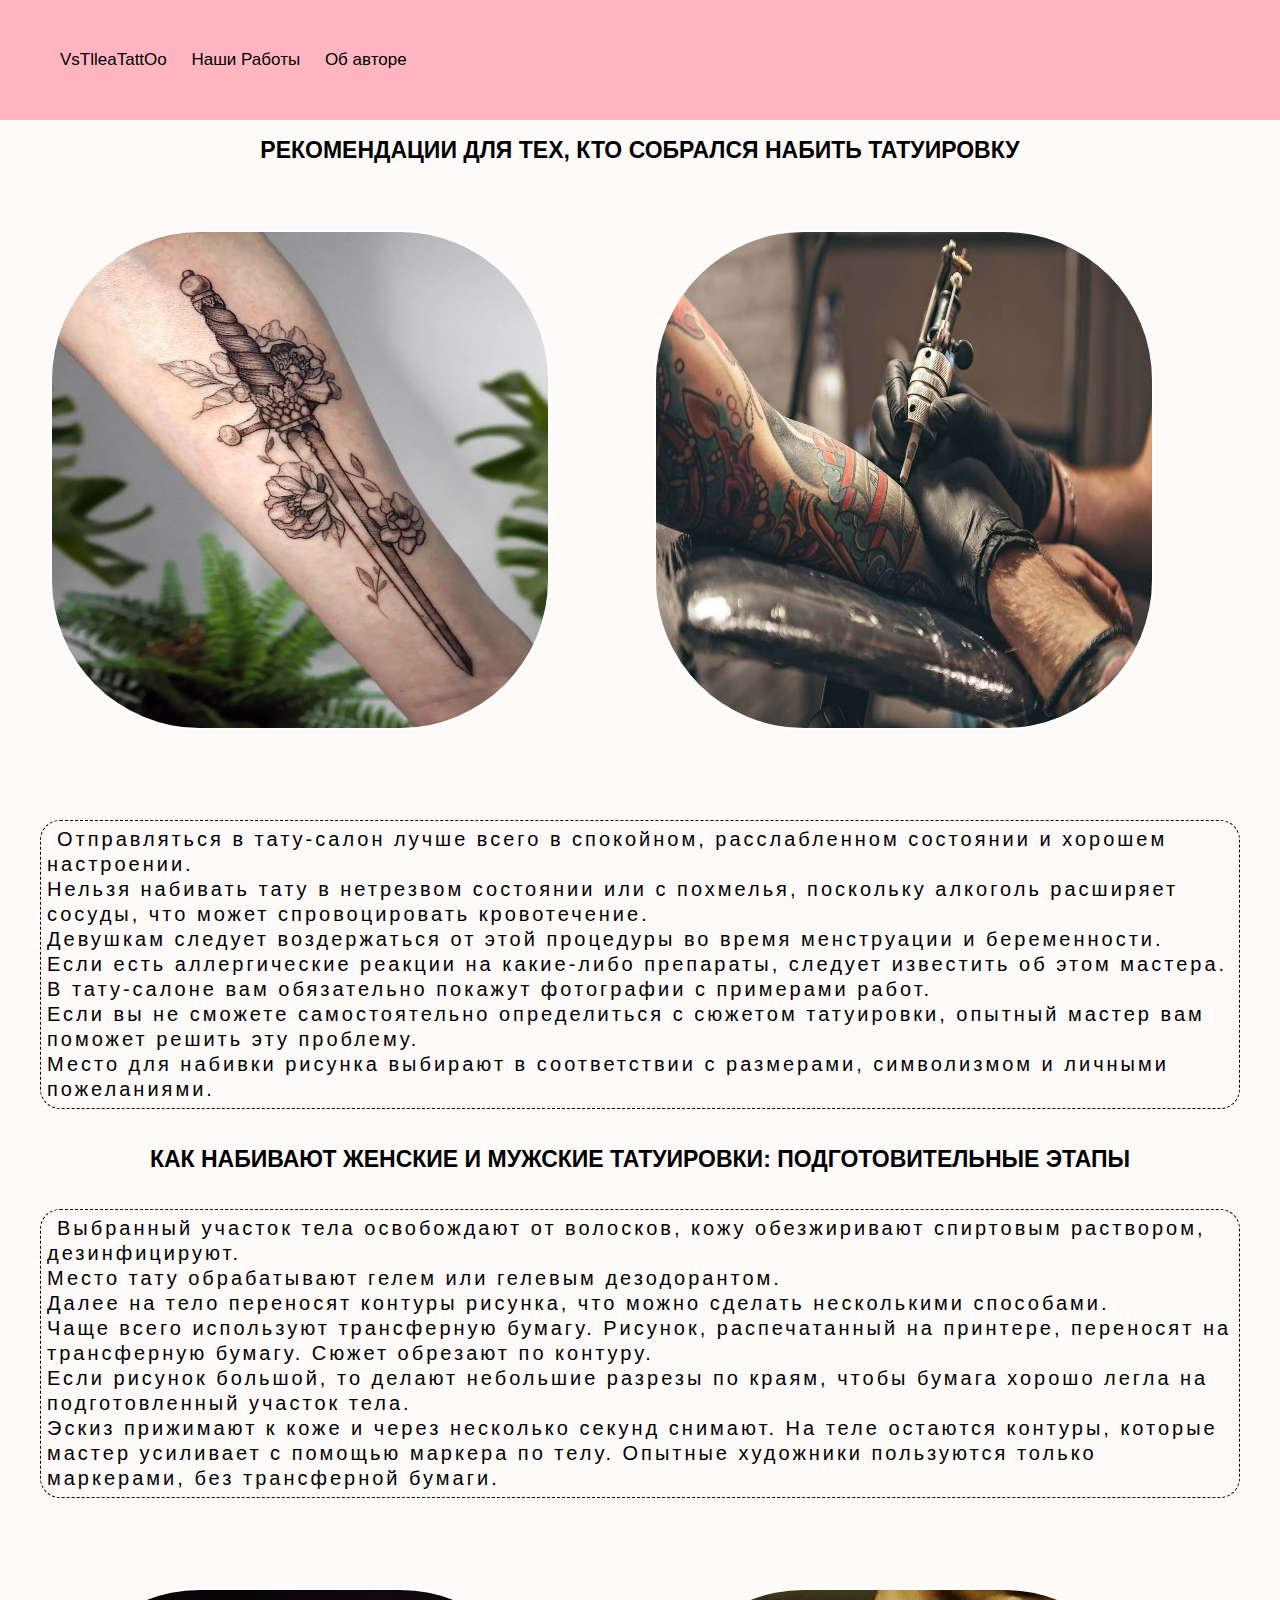
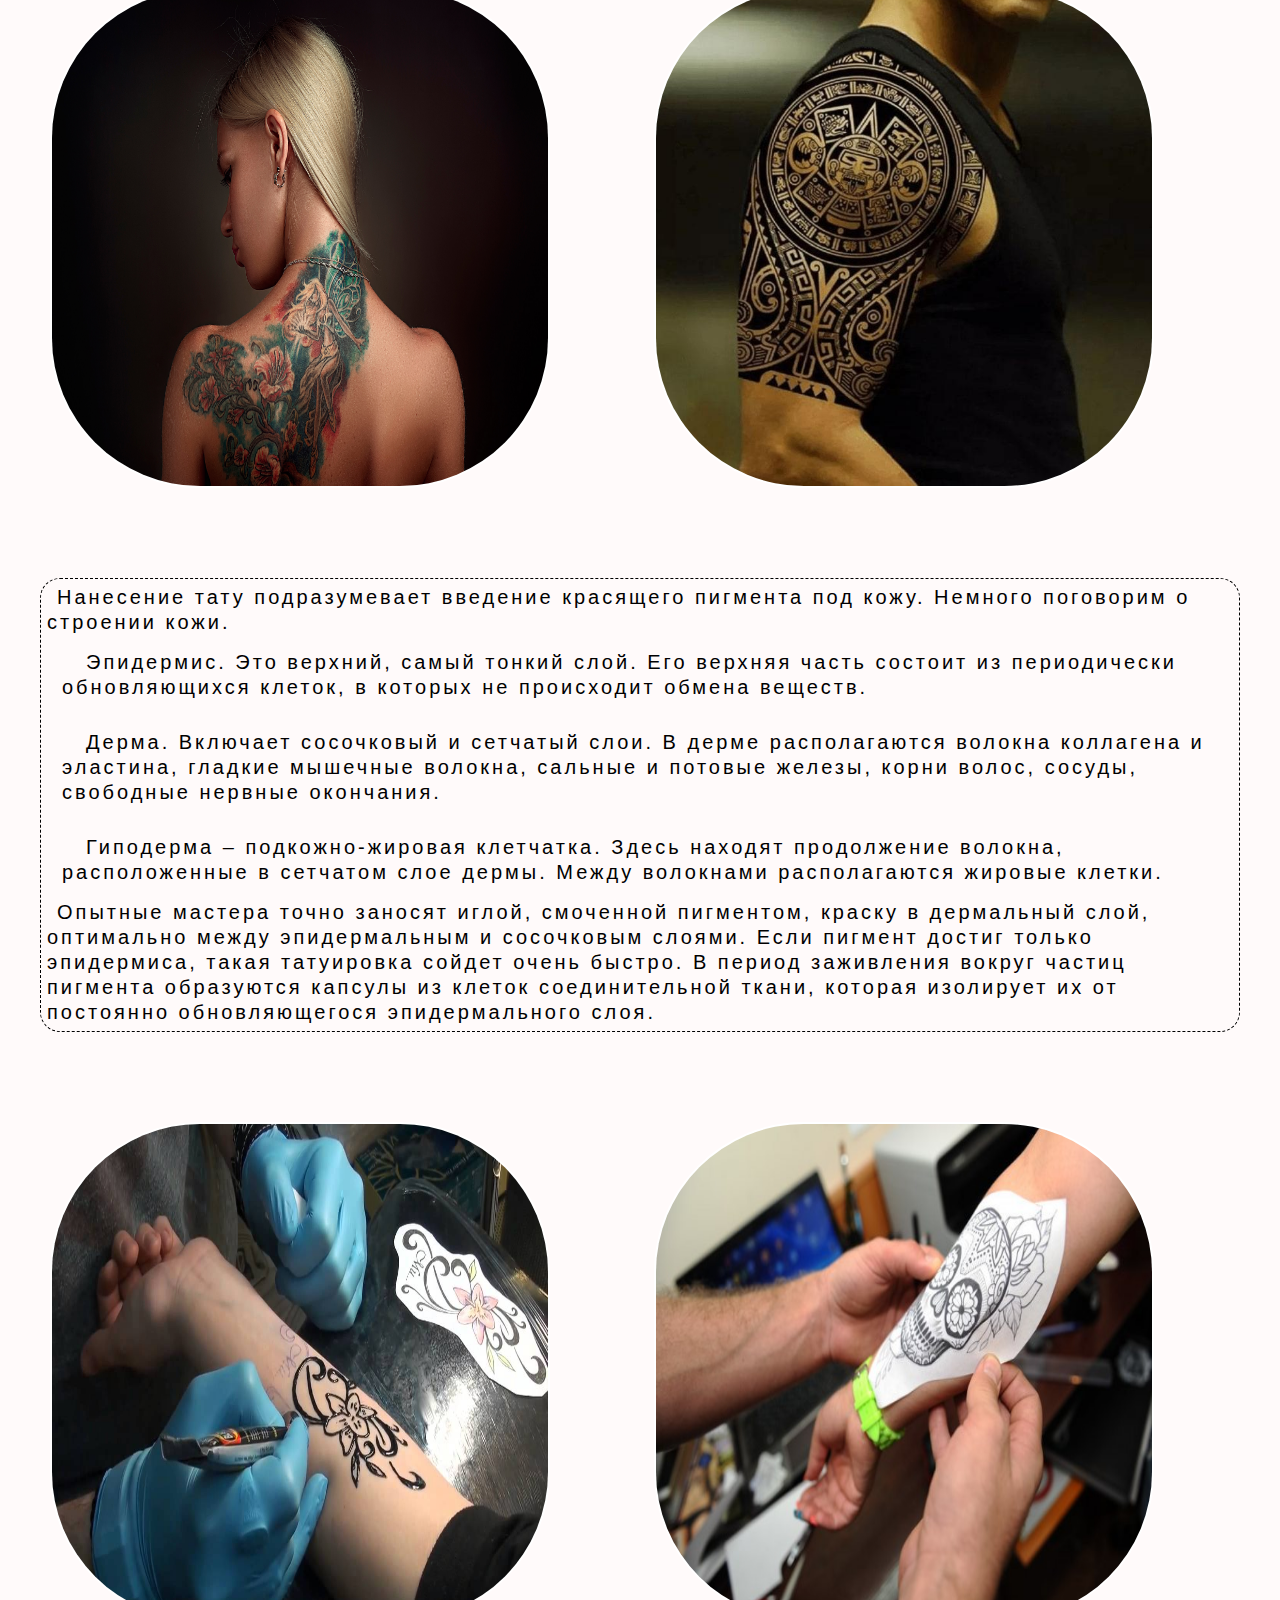
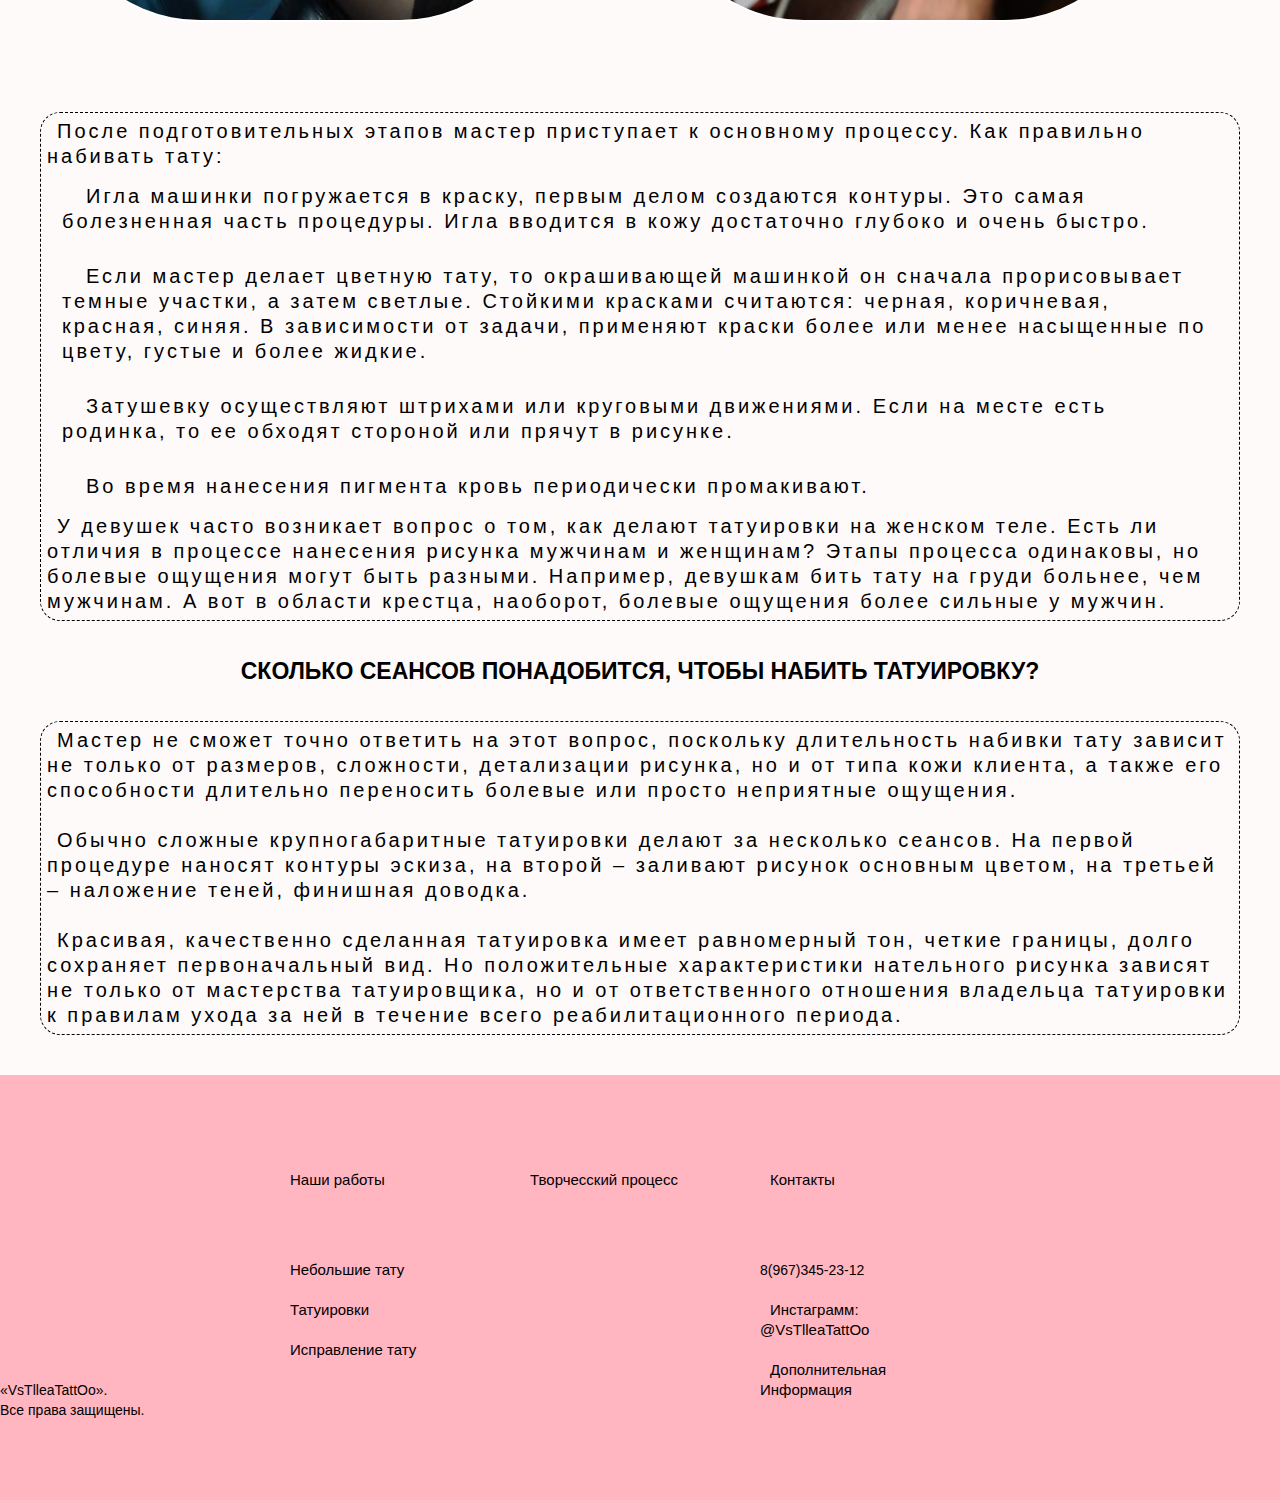
<file: index2.html>
<!DOCTYPE html>
<html lang="ru">

<head>
    <title> tatoo </title>
    <meta>
    <meta charset="UTF-8">
    <meta http-equiv="X-UA-Compatible" content="IE=edge">
    <meta name="viewport" content="width=device-width, initial-scale=1.0">
    <title> tatoo </title>
    <link rel="stylesheet" href="style2.css">
</head>

<body>
    <div class="q1">
        <a href="index.html">
            VsTlleaTattOo
        </a>
        <a href="index1.html">
            Наши Работы
        </a>
        <a href="index3.html">
            Об авторе 
        </a>
    </div>
    <div class="q2">
        <h1>РЕКОМЕНДАЦИИ ДЛЯ ТЕХ, КТО СОБРАЛСЯ НАБИТЬ ТАТУИРОВКУ</h1>
        <div>
            <div class="q21">
                <img src="img1/1.webp" alt="">
                <img src="img1/5.jpg" alt="">
                <p class="q211">
                    Отправляться в тату-салон лучше всего в спокойном, расслабленном состоянии и хорошем настроении.
                    <br>
                    Нельзя
                    набивать тату в нетрезвом состоянии или с похмелья, поскольку алкоголь расширяет сосуды, что может
                    спровоцировать кровотечение.
                    <br> Девушкам следует воздержаться от этой процедуры во время менструации и
                    беременности. <br> Если есть аллергические реакции на какие-либо препараты, следует известить об
                    этом
                    мастера.
                    <br>

                    В тату-салоне вам обязательно покажут фотографии с примерами работ.
                    <br> Если вы не сможете
                    самостоятельно
                    определиться с сюжетом татуировки, опытный мастер вам поможет решить эту проблему. <br> Место для
                    набивки
                    рисунка выбирают в соответствии с размерами, символизмом и личными пожеланиями.
                </p>
                <h2>КАК НАБИВАЮТ ЖЕНСКИЕ И МУЖСКИЕ ТАТУИРОВКИ: ПОДГОТОВИТЕЛЬНЫЕ ЭТАПЫ</h2>
                <p class="q211">
                    Выбранный участок тела освобождают от волосков, кожу обезжиривают спиртовым раствором,
                    дезинфицируют.
                    <br>
                    Место тату обрабатывают гелем или гелевым дезодорантом. <br> Далее на тело переносят контуры
                    рисунка, что
                    можно сделать несколькими способами.
                    <br>

                    Чаще всего используют трансферную бумагу. Рисунок, распечатанный на принтере, переносят на
                    трансферную бумагу. Сюжет обрезают по контуру. <br> Если рисунок большой, то делают небольшие
                    разрезы по
                    краям, чтобы бумага хорошо легла на подготовленный участок тела. <br> Эскиз прижимают к коже и через
                    несколько секунд снимают. На теле остаются контуры, которые мастер усиливает с помощью маркера по
                    телу. Опытные художники пользуются только маркерами, без трансферной бумаги.
                </p>
                <img src="img1/6.jpg" alt="">
                <img src="img1/7.jpg" alt="">
                <p class="q211">Нанесение тату подразумевает введение красящего пигмента под кожу. Немного поговорим о
                    строении кожи.

                    <span class="w1"> Эпидермис. Это верхний, самый тонкий слой. Его верхняя часть состоит из
                        периодически обновляющихся
                        клеток, в которых не происходит обмена веществ.</span>

                    <span class="w1">Дерма. Включает сосочковый и сетчатый слои. В дерме располагаются волокна коллагена
                        и эластина,
                        гладкие мышечные волокна, сальные и потовые железы, корни волос, сосуды, свободные нервные
                        окончания.</span>
                    <span class="w1">Гиподерма – подкожно-жировая клетчатка. Здесь находят продолжение волокна,
                        расположенные в сетчатом
                        слое дермы. Между волокнами располагаются жировые клетки.</span>
                    <span class="w2">Опытные мастера точно заносят иглой, смоченной пигментом, краску в дермальный слой,
                        оптимально


                        между эпидермальным и сосочковым слоями. Если пигмент достиг только эпидермиса, такая татуировка
                        сойдет очень быстро. В период заживления вокруг частиц пигмента образуются капсулы из клеток
                        соединительной ткани, которая изолирует их от постоянно обновляющегося эпидермального слоя.
                    </span>
                </p>
                <img src="img1/8.jpg" alt="">
                <img src="img1/9.jpg" alt="">
                <p class="q211">После подготовительных этапов мастер приступает к основному процессу. Как правильно
                    набивать тату:


                    <span class="w1">Игла машинки погружается в краску, первым делом создаются контуры. Это самая
                        болезненная часть
                        процедуры. Игла вводится в кожу достаточно глубоко и очень быстро.</span>
                    <span class="w1">Если мастер делает цветную тату, то окрашивающей машинкой он сначала прорисовывает
                        темные
                        участки, а затем светлые. Стойкими красками считаются: черная, коричневая, красная, синяя. В
                        зависимости от задачи, применяют краски более или менее насыщенные по цвету, густые и более
                        жидкие.</span>
                    <span class="w1">Затушевку осуществляют штрихами или круговыми движениями. Если на месте есть
                        родинка, то ее
                        обходят стороной или прячут в рисунке.</span>
                    <span class="w1">Во время нанесения пигмента кровь периодически промакивают.</span>
                    <span class="w2">У девушек часто возникает вопрос о том, как делают татуировки на женском теле. Есть
                        ли отличия
                        в процессе нанесения рисунка мужчинам и женщинам? Этапы процесса одинаковы, но болевые ощущения
                        могут быть разными. Например, девушкам бить тату на груди больнее, чем мужчинам. А вот в области
                        крестца, наоборот, болевые ощущения более сильные у мужчин.</span>
                </p>
                <h3>СКОЛЬКО СЕАНСОВ ПОНАДОБИТСЯ, ЧТОБЫ НАБИТЬ ТАТУИРОВКУ?</h3>
                <p class="q211">
                    <span class="w2">Мастер не сможет точно ответить на этот вопрос, поскольку длительность набивки тату
                        зависит не
                        только от размеров, сложности, детализации рисунка, но и от типа кожи клиента, а также его
                        способности длительно переносить болевые или просто неприятные ощущения.</span>
                        <br>
                    <span class="w2">Обычно сложные крупногабаритные татуировки делают за несколько сеансов. На первой
                        процедуре
                        наносят контуры эскиза, на второй – заливают рисунок основным цветом, на третьей – наложение
                        теней, финишная доводка.</span>
                        <br>
                    <span class="w2">Красивая, качественно сделанная татуировка имеет равномерный тон, четкие границы,
                        долго сохраняет первоначальный вид. Но положительные характеристики нательного рисунка зависят
                        не только от мастерства татуировщика, но и от ответственного отношения владельца татуировки к
                        правилам ухода за ней в течение всего реабилитационного периода.</span>
                </p>


            </div>
        </div>

    </div>
    <footer class="site-footer">
        <div class="container footer-columns-container">
            <div class="left-column">
                </p>
                <p class="copyrights">
                    «VsTlleaTattOo».<br>
                    Все права защищены.
                </p>
            </div>
            <div class="right-column">
                <ul class="footer-menu">
                    <li>
                        <a class="footer-submenu-title" href="index1.html">Наши работы</a>
                        <ul class="footer-submenu">
                            <li><a href="index1.html">Небольшие тату</a></li>
                            <li><a href="index1.html">Татуировки</a></li>
                            <li><a href="index1.html">Исправление тату</a></li>
                        </ul>
                    </li>
                    <li>
                        <a class="footer-submenu-title" href="index2.html">Творчесский процесс</a>
                        <ul class="footer-submenu">
                            <li><a href="#"></a></li>
                            <li><a href="#"></a></li>
                            <li><a href="#"></a></li>
                        </ul>
                    </li>
                    <li>
                        <a class="footer-submenu-title" href="index3.html">Контакты</a>
                        <ul class="footer-submenu">
                            <li>8(967)345-23-12</li>
                            <li><a href="https://www.instagram.com/">Инстаграмм: @VsTlleaTattOo</a></li>
                            <li><a href="index3.html">Дополнительная Информация  </a></li>
                        </ul>
                    </li>
                </ul>
            </div>
        </div>
    </footer>
</body>

</body>
</file>
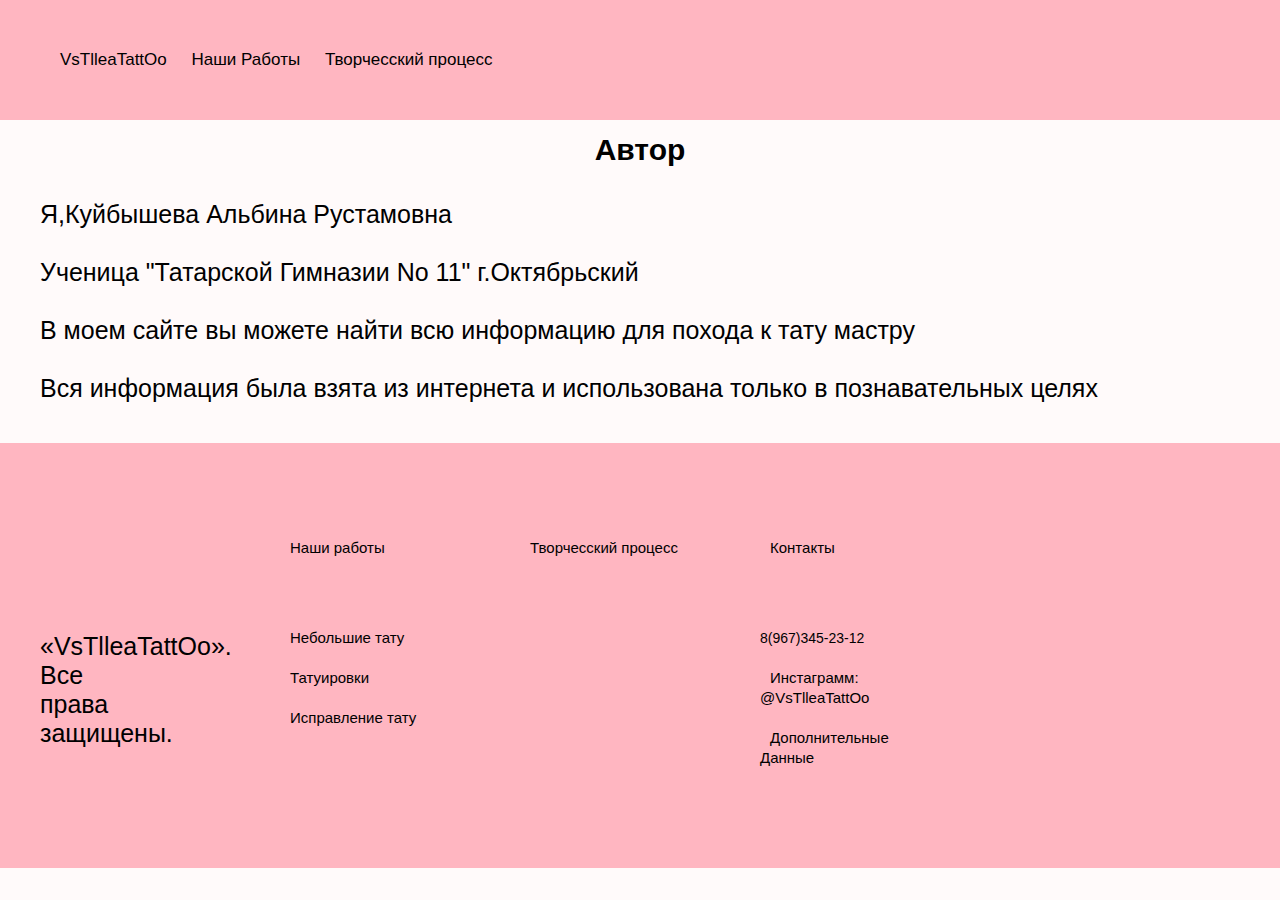
<file: index3.html>
<!DOCTYPE html>
<html lang="ru">

<head>
    <title> tatoo </title>
    <meta>
    <meta charset="UTF-8">
    <meta http-equiv="X-UA-Compatible" content="IE=edge">
    <meta name="viewport" content="width=device-width, initial-scale=1.0">
    <title> tatoo </title>
    <link rel="stylesheet" href="style3.css">
</head>

<body>
    <div class="q1">
        <a href="index.html">
            VsTlleaTattOo
        </a>
        <a href="index1.html">
            Наши Работы
        </a>
        <a href="index2.html">
            Творчесский процесс
        </a>
    </div>
    <div>
        <div>
            <h1>Автор</h1>
            <div>
                <p>
                    Я,Куйбышева Альбина Рустамовна 
                    <br>
                    <br>
                    Ученица "Татарской Гимназии No 11" г.Октябрьский 
                    <br>
                    <br>
                    В моем сайте вы можете найти всю информацию для похода к тату мастру 
                    <br>
                    <br>
                    Вся информация была взята из интернета и использована только в познавательных целях
                </p>
            </div>
        </div>
    </div>
    <footer class="site-footer">
        <div class="container footer-columns-container">
            <div class="left-column">
                </p>
                <p class="copyrights">
                    «VsTlleaTattOo».<br>
                    Все права защищены.
                </p>
            </div>
            <div class="right-column">
                <ul class="footer-menu">
                    <li>
                        <a class="footer-submenu-title" href="#">Наши работы</a>
                        <ul class="footer-submenu">
                            <li><a href="index1.html">Небольшие тату</a></li>
                            <li><a href="index1.html">Татуировки</a></li>
                            <li><a href="index1.html">Исправление тату</a></li>
                        </ul>
                    </li>
                    <li>
                        <a class="footer-submenu-title" href="index2.html">Творчесский процесс</a>
                        <ul class="footer-submenu">
                            <li><a href="#"></a></li>
                            <li><a href="#"></a></li>
                            <li><a href="#"></a></li>
                        </ul>
                    </li>
                    <li>
                        <a class="footer-submenu-title" href="#">Контакты</a>
                        <ul class="footer-submenu">
                            <li>8(967)345-23-12</li>
                            <li><a href="https://www.instagram.com/">Инстаграмм: @VsTlleaTattOo</a></li>
                            <li><a href="index3.html">Дополнительные Данные </a></li>
                        </ul>
                    </li>
                </ul>
            </div>
        </div>
    </footer>
</body>

</body>
</file>
<file: style2.css>
* {
  padding: 0;
  margin: 0;
  border: 0;
}

*,
*::before,
::after {
  -moz-box-align: border-box;
  -webkit-box-sizing: border-box;
  box-sizing: border-box;
}

:focus,
::after {
  outline: none;
}

a:focus,
a::after {
  outline: none;
}

nav,
footer,
header,
aside {
  display: block;
}

html,
body {
  height: 100%;
  width: 100%;
  font-size: 100%;
  list-style: 1;
  font-size: 14px;
  -ms-text-size-adjust: 100%;
  -moz-text-size-adjust: 100%;
  -webkit-text-size-adjust: 100%;
}

input,
button,
template {
  font-family: inherit;
}

input::-ms-clear {
  display: none;
}

button {
  cursor: pointer;
}

button::-moz-focus-inner {
  padding: 0;
  border: 0;
}

a,
a:visited {
  text-decoration: none;
}

a:hover {
  text-decoration: none;
}

ul li {
  list-style: none;
}

img {
  vertical-align: top;
}

h1 h2 h3 h4 h5 h6 {
  font-size: inherit;
  font-weight: 400;
}

body {
  margin: 0;
  padding: 0;
  font-size: 14px;
  line-height: 20px;
  font-family: Verdana, sans-serif;
  background-color: snow;
  background-image: url("../img/");
}

.q1 {
  background: lightpink;
  padding: 50px;
}

a {
  margin: 10px;
  font-size: 17px;
  color: black;
}
a:hover {
  text-decoration: underline;
}

h1 {
  margin: 20px;
  font-size: 23px;
  text-align: center;
  font-family: Arial, "Helvetica Neue", Helvetica, sans-serif;
}

h2 {
  margin: 20px;
  font-size: 23px;
  text-align: center;
  font-family: Arial, "Helvetica Neue", Helvetica, sans-serif;
}

h3 {
  margin: 20px;
  font-size: 23px;
  text-align: center;
  font-family: Arial, "Helvetica Neue", Helvetica, sans-serif;
}

img {
  margin: 50px;
  width: 500px;
  height: 500px;
  border: 2px solid rgb(255, 255, 255);
  text-align: center;
  border-radius: 30%;
}

.q211 {
  font-size: 20px;
  margin: 40px;
  text-indent: 10px;
  letter-spacing: 3px;
  border: 1px dashed black;
  border-radius: 20px;
  padding: 6px;
  line-height: 25px;
  font-family: Arial, "Helvetica Neue", Helvetica, sans-serif;
}

.w1 {
  display: block;
  text-indent: 24px;
  padding: 15px;
}

.w2 {
  display: block;
  text-align: 10px;
}

.site-footer {
  padding-top: 50px;
  padding-bottom: 80px;
  background: lightpink;
}

.site-footer {
  padding-top: 50px;
  padding-bottom: 80px;
}

.footer-columns-container {
  display: -webkit-box;
  display: -ms-flexbox;
  display: flex;
}

.footer-columns-container .left-column {
  display: -webkit-box;
  display: -ms-flexbox;
  display: flex;
  -webkit-box-orient: vertical;
  -webkit-box-direction: normal;
      -ms-flex-direction: column;
          flex-direction: column;
  width: 180px;
  margin-right: 100px;
}

.footer-columns-container .right-column {
  width: 820px;
  padding-top: 35px;
}

.logo-container {
  display: -webkit-box;
  display: -ms-flexbox;
  display: flex;
  -webkit-box-align: center;
      -ms-flex-align: center;
          align-items: center;
  width: 300px;
}

.logo-container .logo {
  margin-right: 20px;
}

.copyrights {
  margin-top: auto;
}

.footer-menu {
  display: -webkit-box;
  display: -ms-flexbox;
  display: flex;
  margin: 0;
  padding: 0;
  list-style: none;
}

.footer-menu > li {
  width: 180px;
  margin-right: 60px;
}

.footer-submenu-title {
  display: block;
  margin-bottom: 50px;
  padding-bottom: 20px;
}

.footer-submenu {
  margin: 0;
  padding: 0;
  list-style: none;
}

.footer-submenu > li {
  margin-bottom: 20px;
}

.footer-submenu a {
  text-decoration: none;
  /*  color: black;*/
}

.footer-menu a {
  font-size: 15px;
  color: black;
}
.footer-menu a:hover {
  text-decoration: underline;
}
</file>
<file: style3.css>
* {
  padding: 0;
  margin: 0;
  border: 0;
}

*,
*::before,
::after {
  -moz-box-align: border-box;
  -webkit-box-sizing: border-box;
  box-sizing: border-box;
}

:focus,
::after {
  outline: none;
}

a:focus,
a::after {
  outline: none;
}

nav,
footer,
header,
aside {
  display: block;
}

html,
body {
  height: 100%;
  width: 100%;
  font-size: 100%;
  list-style: 1;
  font-size: 14px;
  -ms-text-size-adjust: 100%;
  -moz-text-size-adjust: 100%;
  -webkit-text-size-adjust: 100%;
}

input,
button,
template {
  font-family: inherit;
}

input::-ms-clear {
  display: none;
}

button {
  cursor: pointer;
}

button::-moz-focus-inner {
  padding: 0;
  border: 0;
}

a,
a:visited {
  text-decoration: none;
}

a:hover {
  text-decoration: none;
}

ul li {
  list-style: none;
}

img {
  vertical-align: top;
}

h1 h2 h3 h4 h5 h6 {
  font-size: inherit;
  font-weight: 400;
}

body {
  margin: 0;
  padding: 0;
  font-size: 14px;
  line-height: 20px;
  font-family: Verdana, sans-serif;
  background-color: snow;
  background-image: url("../img/");
}

.q1 {
  background: lightpink;
  padding: 50px;
}

a {
  margin: 10px;
  font-size: 17px;
  color: black;
}

a:hover {
  text-decoration: underline;
}

h1 {
  margin: 20px;
  font-size: 30px;
  text-align: center;
  font-family: Arial, "Helvetica Neue", Helvetica, sans-serif;
}

p {
  font-size: 25px;
  line-height: 29px;
  margin: 40px;
}

.site-footer {
  padding-top: 50px;
  padding-bottom: 80px;
  background: lightpink;
}

.site-footer {
  padding-top: 50px;
  padding-bottom: 80px;
}

.footer-columns-container {
  display: -webkit-box;
  display: -ms-flexbox;
  display: flex;
}

.footer-columns-container .left-column {
  display: -webkit-box;
  display: -ms-flexbox;
  display: flex;
  -webkit-box-orient: vertical;
  -webkit-box-direction: normal;
  -ms-flex-direction: column;
  flex-direction: column;
  width: 180px;
  margin-right: 100px;
}

.footer-columns-container .right-column {
  width: 820px;
  padding-top: 35px;
}

.logo-container {
  display: -webkit-box;
  display: -ms-flexbox;
  display: flex;
  -webkit-box-align: center;
  -ms-flex-align: center;
  align-items: center;
  width: 300px;
}

.logo-container .logo {
  margin-right: 20px;
}

.copyrights {
  margin-top: auto;
}

.footer-menu {
  display: -webkit-box;
  display: -ms-flexbox;
  display: flex;
  margin: 0;
  padding: 0;
  list-style: none;
}

.footer-menu > li {
  width: 180px;
  margin-right: 60px;
}

.footer-submenu-title {
  display: block;
  margin-bottom: 50px;
  padding-bottom: 20px;
}

.footer-submenu {
  margin: 0;
  padding: 0;
  list-style: none;
}

.footer-submenu > li {
  margin-bottom: 20px;
}

.footer-submenu a {
  text-decoration: none;
  /*  color: black;*/
}

.footer-menu a {
  font-size: 15px;
  color: black;
}

.footer-menu a:hover {
  text-decoration: underline;
}
</file>
